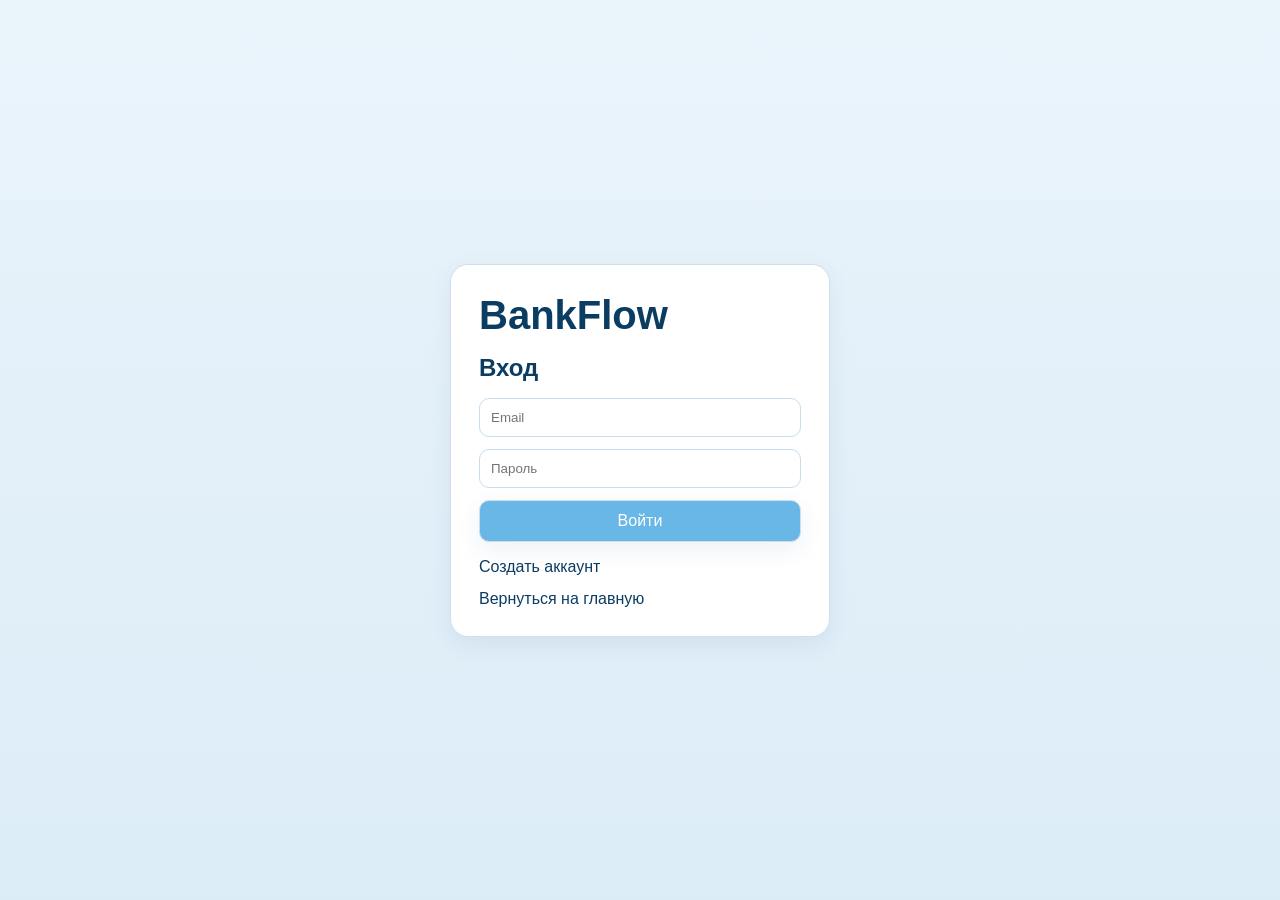
<file: index.html>
<!DOCTYPE html>
<html lang="ru">
<head>
  <meta charset="UTF-8">
  <meta name="viewport" content="width=device-width, initial-scale=1.0">
  <title>BankFlow</title>
  <link rel="stylesheet" href="./css/styles.css">
</head>

<body>
  <header class="topbar">
    <div>
      <h1>BankFlow</h1>
      <p class="subtitle">Симулятор банковского оператора</p>
    </div>

    <div class="top-controls">
      <a class="nav-link" href="login.html">Login</a>
      <a class="nav-link" href="register.html">Register</a>
      <button id="logoutBtn">Logout</button>

      <div class="stat-chip">
        <span>Статус</span>
        <strong id="gameStatus">Пауза</strong>
      </div>

      <div class="stat-chip">
        <span>Время</span>
        <strong id="simTime">0</strong>
      </div>

      <div class="stat-chip">
        <span>Скорость</span>
        <select id="speedSelect">
          <option value="1">x1</option>
          <option value="2">x2</option>
          <option value="3">x3</option>
        </select>
      </div>

      <button id="startBtn" class="primary">Старт</button>
      <button id="pauseBtn">Пауза</button>
      <button id="resetBtn" class="danger">Сброс</button>
    </div>
  </header>

  <main class="dashboard">
    <section class="card queue-card">
      <div class="card-head">
        <h2>Очередь клиентов</h2>
        <div class="mini-stats">
          <span>Сейчас: <strong id="queueCount">0</strong></span>
          <span>Макс: <strong id="maxQueue">0</strong></span>
        </div>
      </div>

      <div id="queueList" class="queue-list"></div>
      <p class="card-note">Если терпение клиента закончится, он уйдёт из банка.</p>
    </section>

    <section class="card service-card">
      <div class="card-head">
        <h2>Текущее окно обслуживания</h2>
        <div class="mini-stats">
          <span>Ошибки: <strong id="mistakes">0</strong></span>
        </div>
      </div>

      <div id="clientPanel" class="client-panel empty">
        <div class="empty-title">Нет клиента у окна</div>
        <div class="empty-text">Нажмите «Старт», чтобы начать симуляцию.</div>
      </div>

      <div class="timers">
        <div class="timer-box">
          <span>Время на выбор</span>
          <strong id="decisionTimer">—</strong>
        </div>

        <div class="timer-box">
          <span>Обслуживание</span>
          <strong id="serviceTimer">—</strong>
        </div>
      </div>
    </section>

    <section class="card actions-card">
      <div class="card-head">
        <h2>Операции</h2>
        <div class="mini-stats">
          <span>Очки: <strong id="score">0</strong></span>
        </div>
      </div>

      <div class="actions-grid">
        <button class="action-btn" data-op="withdraw">
          <span>Снятие</span>
          <small>Выдать наличные</small>
        </button>

        <button class="action-btn" data-op="deposit">
          <span>Пополнение</span>
          <small>Принять деньги</small>
        </button>

        <button class="action-btn" data-op="loan">
          <span>Кредит</span>
          <small>Оформить кредит</small>
        </button>

        <button class="action-btn" data-op="savings">
          <span>Вклад</span>
          <small>Открыть вклад</small>
        </button>

        <button class="action-btn" data-op="fx">
          <span>Обмен</span>
          <small>Обмен валют</small>
        </button>

        <button class="action-btn" data-op="balance">
          <span>Баланс</span>
          <small>Проверка счёта</small>
        </button>
      </div>

      <p class="card-note">Нужно нажать правильную операцию, пока не истёк таймер.</p>
    </section>

    <section class="card stats-card">
      <div class="card-head">
        <h2>Статистика</h2>
      </div>

      <div class="stats-grid">
        <div class="info-box">
          <span>Пришло</span>
          <strong id="arrivedCount">0</strong>
        </div>

        <div class="info-box">
          <span>Успешно</span>
          <strong id="servedCount">0</strong>
        </div>

        <div class="info-box">
          <span>Провалено</span>
          <strong id="failedCount">0</strong>
        </div>

        <div class="info-box">
          <span>Ушли</span>
          <strong id="leftCount">0</strong>
        </div>

        <div class="info-box">
          <span>Среднее ожидание</span>
          <strong id="avgWait">0.0</strong>
        </div>

        <div class="info-box">
          <span>Рейтинг</span>
          <strong id="rating">100%</strong>
        </div>
      </div>
    </section>

    <section class="card log-card">
      <div class="card-head">
        <h2>Журнал событий</h2>
      </div>

      <div id="logList" class="log-list"></div>
    </section>
  </main>

  <section class="products-section">
    <h2>Банковские операции</h2>
    <div id="productsList"></div>
  </section>

  <script src="./js/script.js"></script>
</body>
</html>
</file>
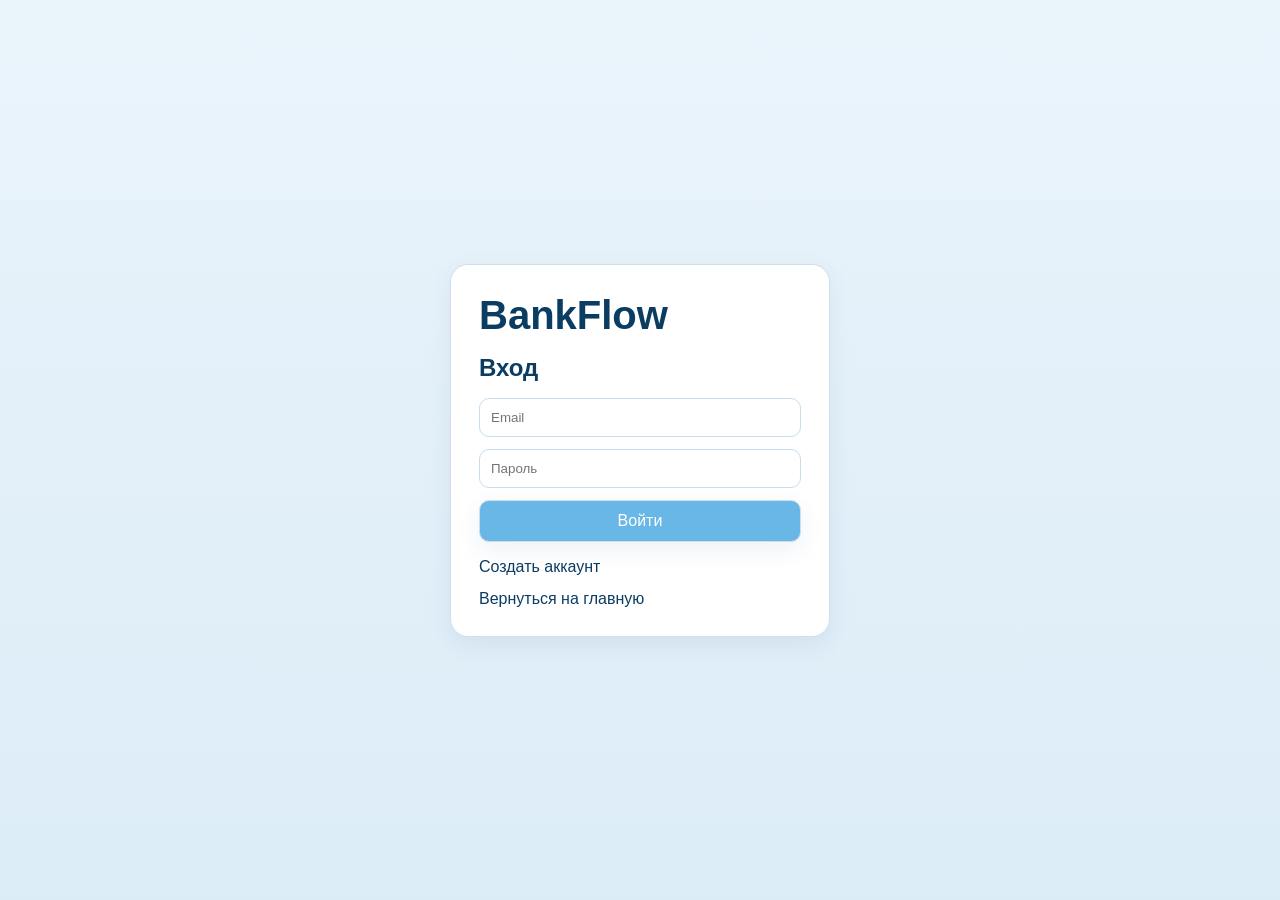
<file: login.html>
<!DOCTYPE html>
<html lang="ru">
<head>
  <meta charset="UTF-8">
  <meta name="viewport" content="width=device-width, initial-scale=1.0">
  <title>BankFlow | Login</title>
  <link rel="stylesheet" href="./css/styles.css">
</head>

<body class="auth-page">
  <div class="auth-box">
    <h1>BankFlow</h1>
    <h2>Вход</h2>

    <input id="loginEmail" type="email" placeholder="Email">
    <input id="loginPassword" type="password" placeholder="Пароль">

    <button id="loginBtn">Войти</button>
    <p id="loginMessage"></p>

    <a href="register.html">Создать аккаунт</a>
    <a href="index.html">Вернуться на главную</a>
  </div>

  <script src="./js/auth.js"></script>
</body>
</html>
</file>
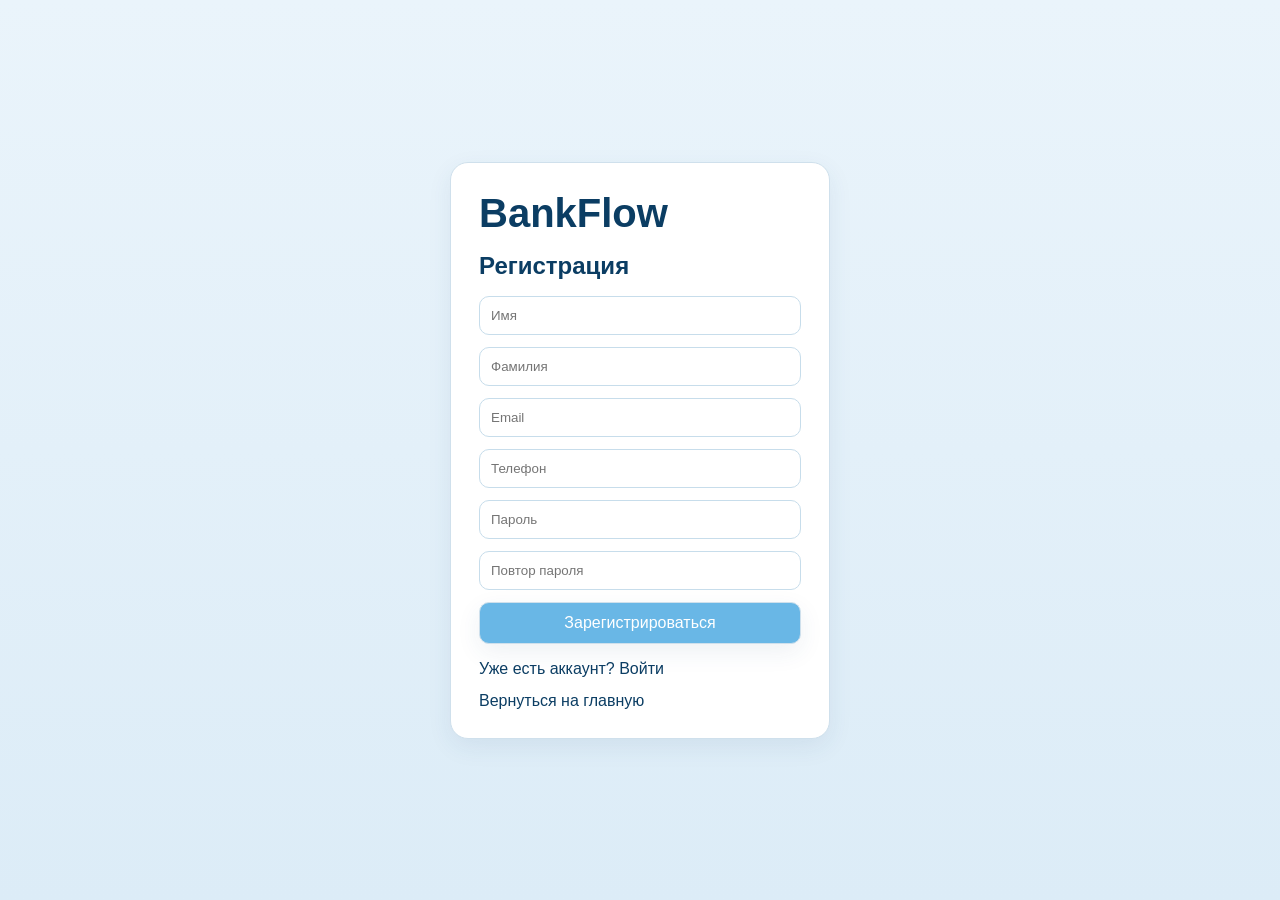
<file: register.html>
<!DOCTYPE html>
<html lang="ru">
<head>
  <meta charset="UTF-8">
  <meta name="viewport" content="width=device-width, initial-scale=1.0">
  <title>BankFlow | Register</title>
  <link rel="stylesheet" href="./css/styles.css">
</head>

<body class="auth-page">
  <div class="auth-box">
    <h1>BankFlow</h1>
    <h2>Регистрация</h2>

    <input id="regName" type="text" placeholder="Имя">
    <input id="regSurname" type="text" placeholder="Фамилия">
    <input id="regEmail" type="email" placeholder="Email">
    <input id="regPhone" type="text" placeholder="Телефон">
    <input id="regPassword" type="password" placeholder="Пароль">
    <input id="regConfirmPassword" type="password" placeholder="Повтор пароля">

    <button id="registerBtn">Зарегистрироваться</button>
    <p id="registerMessage"></p>

    <a href="login.html">Уже есть аккаунт? Войти</a>
    <a href="index.html">Вернуться на главную</a>
  </div>

  <script src="./js/auth.js"></script>
</body>
</html>
</file>
<file: css/styles.css>
:root {
  --bg: #eaf4fb;
  --bg-2: #dcecf7;
  --panel: #ffffff;
  --panel-2: #f4fafe;
  --text: #16324a;
  --muted: #5f7d95;
  --line: #cfe0ec;
  --accent: #5aa9d6;
  --danger: #e88b8b;
  --shadow: 0 8px 24px rgba(40, 80, 120, 0.08);
  --radius: 16px;
}

* {
  box-sizing: border-box;
}

body {
  margin: 0;
  font-family: Arial, sans-serif;
  background: linear-gradient(180deg, var(--bg), var(--bg-2));
  color: var(--text);
  min-height: 100vh;
}

.topbar {
  display: flex;
  justify-content: space-between;
  align-items: flex-start;
  gap: 20px;
  padding: 20px 28px;
  background: rgba(255, 255, 255, 0.9);
  border-bottom: 1px solid var(--line);
  box-shadow: var(--shadow);
}

h1 {
  margin: 0;
  font-size: 40px;
  color: #12324a;
}

.subtitle {
  margin: 6px 0 0;
  color: var(--muted);
  font-size: 18px;
}

.top-controls {
  display: flex;
  align-items: center;
  gap: 12px;
  flex-wrap: wrap;
  justify-content: flex-end;
}

.nav-link {
  text-decoration: none;
  color: var(--text);
  background: var(--panel);
  border: 1px solid var(--line);
  border-radius: 12px;
  padding: 10px 14px;
  box-shadow: var(--shadow);
}

.stat-chip {
  display: flex;
  flex-direction: column;
  gap: 4px;
  background: var(--panel-2);
  border: 1px solid var(--line);
  border-radius: 14px;
  padding: 10px 12px;
  min-width: 110px;
}

.stat-chip span {
  color: var(--muted);
  font-size: 12px;
}

select,
button {
  font: inherit;
  border: none;
  border-radius: 12px;
  padding: 10px 14px;
  background: var(--panel);
  color: var(--text);
  border: 1px solid var(--line);
  box-shadow: var(--shadow);
}

button {
  cursor: pointer;
}

button.primary {
  background: linear-gradient(135deg, #8bc6e8, #5aa9d6);
  color: white;
}

button.danger {
  background: linear-gradient(135deg, #f3b0b0, #e88b8b);
  color: white;
}

.dashboard {
  padding: 24px 28px 30px;
  display: grid;
  gap: 18px;
  grid-template-columns: 1.05fr 1.15fr 1fr;
  grid-template-areas:
    "queue service actions"
    "log log actions";
}

.card {
  background: var(--panel);
  border: 1px solid var(--line);
  border-radius: var(--radius);
  padding: 18px;
  box-shadow: var(--shadow);
}

.queue-card {
  grid-area: queue;
}

.service-card {
  grid-area: service;
}

.actions-card {
  grid-area: actions;
}

.log-card {
  grid-area: log;
}

.card-head {
  display: flex;
  justify-content: space-between;
  align-items: center;
  gap: 10px;
  margin-bottom: 16px;
}

.card-head h2 {
  margin: 0;
  font-size: 18px;
  color: #1d4663;
}

.mini-stats {
  display: flex;
  gap: 12px;
  flex-wrap: wrap;
  color: var(--muted);
  font-size: 13px;
}

.queue-list,
.log-list {
  display: flex;
  flex-direction: column;
  gap: 10px;
  max-height: 430px;
  overflow: auto;
}

.queue-item,
.log-item {
  background: var(--panel-2);
  border: 1px solid var(--line);
  border-radius: 14px;
  padding: 12px;
}

.queue-item {
  display: flex;
  justify-content: space-between;
  gap: 12px;
}

.queue-main {
  display: flex;
  flex-direction: column;
  gap: 4px;
}

.queue-title {
  font-weight: 700;
}

.queue-request,
.queue-meta,
.log-item {
  color: var(--muted);
  font-size: 13px;
}

.vip-badge {
  display: inline-block;
  margin-left: 8px;
  padding: 4px 8px;
  border-radius: 999px;
  background: #e7f6ee;
  color: #2f7a5d;
  border: 1px solid #b7dfcb;
  font-size: 11px;
  font-weight: 700;
}

.client-panel {
  min-height: 220px;
  border-radius: 16px;
  border: 1px solid var(--line);
  background: var(--panel-2);
  padding: 18px;
  display: flex;
  flex-direction: column;
  gap: 14px;
}

.client-panel.empty {
  justify-content: center;
  align-items: center;
  text-align: center;
  color: var(--muted);
}

.empty-title {
  font-size: 20px;
  font-weight: 800;
  color: var(--text);
}

.client-title {
  font-size: 22px;
  font-weight: 800;
  color: #1d4663;
}

.client-request {
  color: #2e7fa8;
  font-size: 16px;
  font-weight: 700;
}

.client-data {
  display: grid;
  grid-template-columns: 1fr 1fr;
  gap: 10px;
}

.data-box,
.timer-box,
.info-box {
  background: #f7fbfe;
  border: 1px solid var(--line);
  border-radius: 14px;
  padding: 12px;
}

.data-box span,
.timer-box span,
.info-box span {
  display: block;
  color: var(--muted);
  font-size: 12px;
  margin-bottom: 6px;
}

.data-box strong,
.timer-box strong,
.info-box strong {
  font-size: 18px;
  color: #1c4664;
}

.timers {
  display: grid;
  grid-template-columns: 1fr 1fr;
  gap: 10px;
  margin-top: 14px;
}

.actions-grid {
  display: grid;
  grid-template-columns: 1fr 1fr;
  gap: 12px;
}

.action-btn {
  text-align: left;
  min-height: 88px;
  display: flex;
  flex-direction: column;
  justify-content: space-between;
  background: linear-gradient(180deg, #f8fcff, #edf7fc);
}

.action-btn span {
  font-weight: 800;
  font-size: 16px;
  color: #1a4563;
}

.action-btn small {
  color: var(--muted);
  font-size: 12px;
}

.log-item.success {
  border-color: #b7dfcb;
}

.log-item.error {
  border-color: #eab5b5;
}

.log-item.warn {
  border-color: #e9d7a2;
}

.card-note {
  margin: 14px 0 0;
  color: var(--muted);
  font-size: 13px;
}

.stat-chip:has(#speedSelect) {
  display: none;
}

.stats-card {
  display: none;
}

.products-section {
  margin: 24px 28px 30px;
  padding: 18px;
  background: white;
  border: 1px solid var(--line);
  border-radius: 16px;
  box-shadow: var(--shadow);
}

.products-section h2 {
  margin-top: 0;
  color: #1d4663;
}

.product-card {
  padding: 12px;
  margin: 10px 0;
  border: 1px solid #c7ddeb;
  border-radius: 12px;
  background: #f7fbfe;
}

.product-card h3 {
  margin: 0 0 6px;
  color: #1a4563;
}

.product-card p {
  margin: 0;
  color: var(--muted);
}

.auth-page {
  min-height: 100vh;
  background: linear-gradient(180deg, var(--bg), var(--bg-2));
  display: flex;
  align-items: center;
  justify-content: center;
  font-family: Arial, sans-serif;
  padding: 20px;
}

.auth-box {
  width: 380px;
  background: white;
  padding: 28px;
  border-radius: 18px;
  box-shadow: var(--shadow);
  border: 1px solid var(--line);
}

.auth-box h1,
.auth-box h2 {
  margin: 0 0 16px;
  color: #0b3d63;
}

.auth-box input {
  width: 100%;
  padding: 11px;
  margin-bottom: 12px;
  border: 1px solid #c7ddeb;
  border-radius: 10px;
  box-sizing: border-box;
}

.auth-box button {
  width: 100%;
  padding: 11px;
  border-radius: 10px;
  background: #69b7e6;
  color: white;
  cursor: pointer;
}

.auth-box a {
  display: block;
  margin-top: 14px;
  color: #0b3d63;
  text-decoration: none;
}

.success {
  color: green;
}

.error {
  color: red;
}

@media (max-width: 1150px) {
  .dashboard {
    grid-template-columns: 1fr;
    grid-template-areas:
      "service"
      "actions"
      "queue"
      "log";
  }
}

@media (max-width: 700px) {
  .topbar {
    flex-direction: column;
  }

  .top-controls {
    justify-content: flex-start;
  }

  .actions-grid,
  .timers,
  .client-data {
    grid-template-columns: 1fr;
  }

  .dashboard {
    padding: 16px;
  }

  h1 {
    font-size: 32px;
  }
}
</file>
